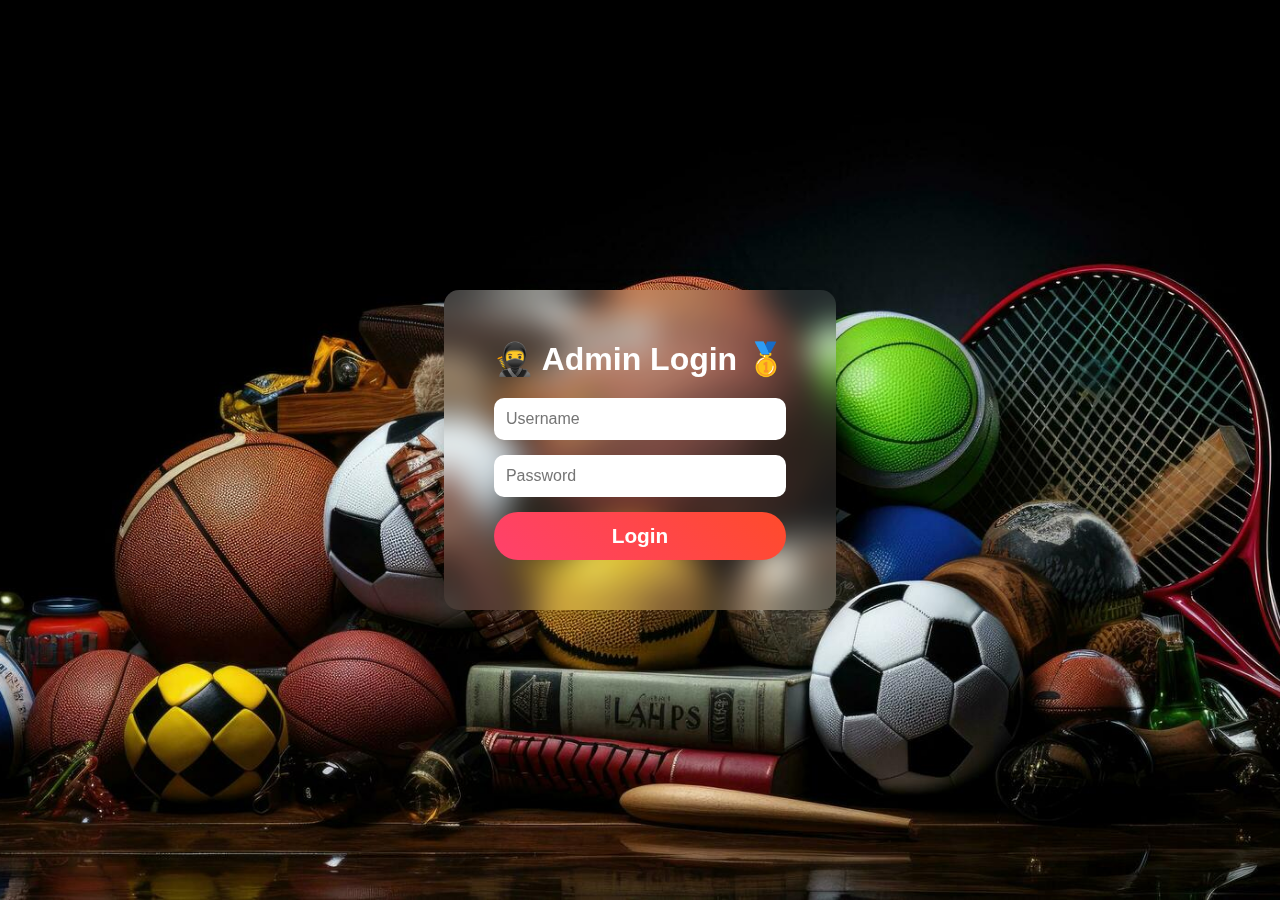
<file: admin-login.html>
<!DOCTYPE html>
<html lang="en">
<head>
    <meta charset="UTF-8">
    <meta name="viewport" content="width=device-width, initial-scale=1.0">
    <title>Admin Login - GC Competition</title>
    <link rel="stylesheet" href="css/style.css">
    <style>

    
    
    
    
        body {
            display: flex;
            justify-content: center;
            align-items: center;
            height: 100vh;
            background: linear-gradient(135deg, #1f1c2c, #928dab);
            animation: fadeIn 1.5s ease-in-out;
        }
        .admin-login-container {
            text-align: center;
            background: rgba(255, 255, 255, 0.1);
            padding: 50px;
            border-radius: 15px;
            backdrop-filter: blur(15px);
            box-shadow: 0 10px 30px rgba(0, 0, 0, 0.3);
            animation: slideIn 1.2s ease-in-out;
        }
        .admin-title {
            font-size: 2em;
            color: white;
            margin-bottom: 20px;
        }
        .login-box {
            display: flex;
            flex-direction: column;
            gap: 15px;
        }
        .input-field {
            padding: 12px;
            border-radius: 10px;
            border: none;
            outline: none;
            font-size: 1em;
            transition: all 0.3s ease-in-out;
        }
        .input-field:focus {
            box-shadow: 0 0 10px rgba(255, 255, 255, 0.8);
        }
        .btn {
            padding: 12px 25px;
            border: none;
            border-radius: 30px;
            background: linear-gradient(45deg, #ff416c, #ff4b2b);
            color: white;
            font-size: 1.3em;
            font-weight: bold;
            cursor: pointer;
            transition: transform 0.3s, box-shadow 0.3s;
            position: relative;
            overflow: hidden;
        }
        .btn:hover {
            transform: scale(1.1);
            box-shadow: 0 0 20px rgba(255, 75, 43, 0.8);
        }
        .error-message {
            color: red;
            font-size: 0.9em;
            display: none;
        }
        @keyframes fadeIn {
            from { opacity: 0; transform: scale(0.8); }
            to { opacity: 1; transform: scale(1); }
        }
        @keyframes slideIn {
            from { transform: translateY(-50px); opacity: 0; }
            to { transform: translateY(0); opacity: 1; }
        }
        @keyframes fadeOut {
            to { opacity: 0; transform: scale(0.8); }
        }
        @keyframes shake {
            0% { transform: translateX(-5px); }
            50% { transform: translateX(5px); }
            100% { transform: translateX(0); }
        }
        
        
        
        
            
        body {
    background-image: url('sport.jpeg');
    background-size: cover;
    background-position: center;
    background-repeat: no-repeat;
    height: 100vh;
    width: 100vw;
    
    
        
        
        
        
        
        
        
    </style>
</head>
<body>



    <div class="admin-login-container">
        <h2 class="admin-title">🥷 Admin Login 🥇</h2>
        <div class="login-box">
            <input type="text" id="adminUsername" placeholder="Username" class="input-field">
            <input type="password" id="adminPassword" placeholder="Password" class="input-field">
            <button onclick="validateAdmin()" class="btn">Login</button>
            <p id="errorMessage" class="error-message">Incorrect Username or Password!</p>
        </div>
    </div>
    <script>
        function validateAdmin() {
            let username = document.getElementById("adminUsername").value;
            let password = document.getElementById("adminPassword").value;
            let errorMessage = document.getElementById("errorMessage");
            
            if (username === "Robin" && password === "Ignite") {
                document.body.style.animation = "fadeOut 1s forwards";
                setTimeout(() => {
                    window.location.href = 'admin.html';
                }, 1000);
            } else {
                errorMessage.style.display = "block";
                errorMessage.style.animation = "shake 0.3s ease-in-out";
            }
        }
    </script>
</body>
</html>
</file>
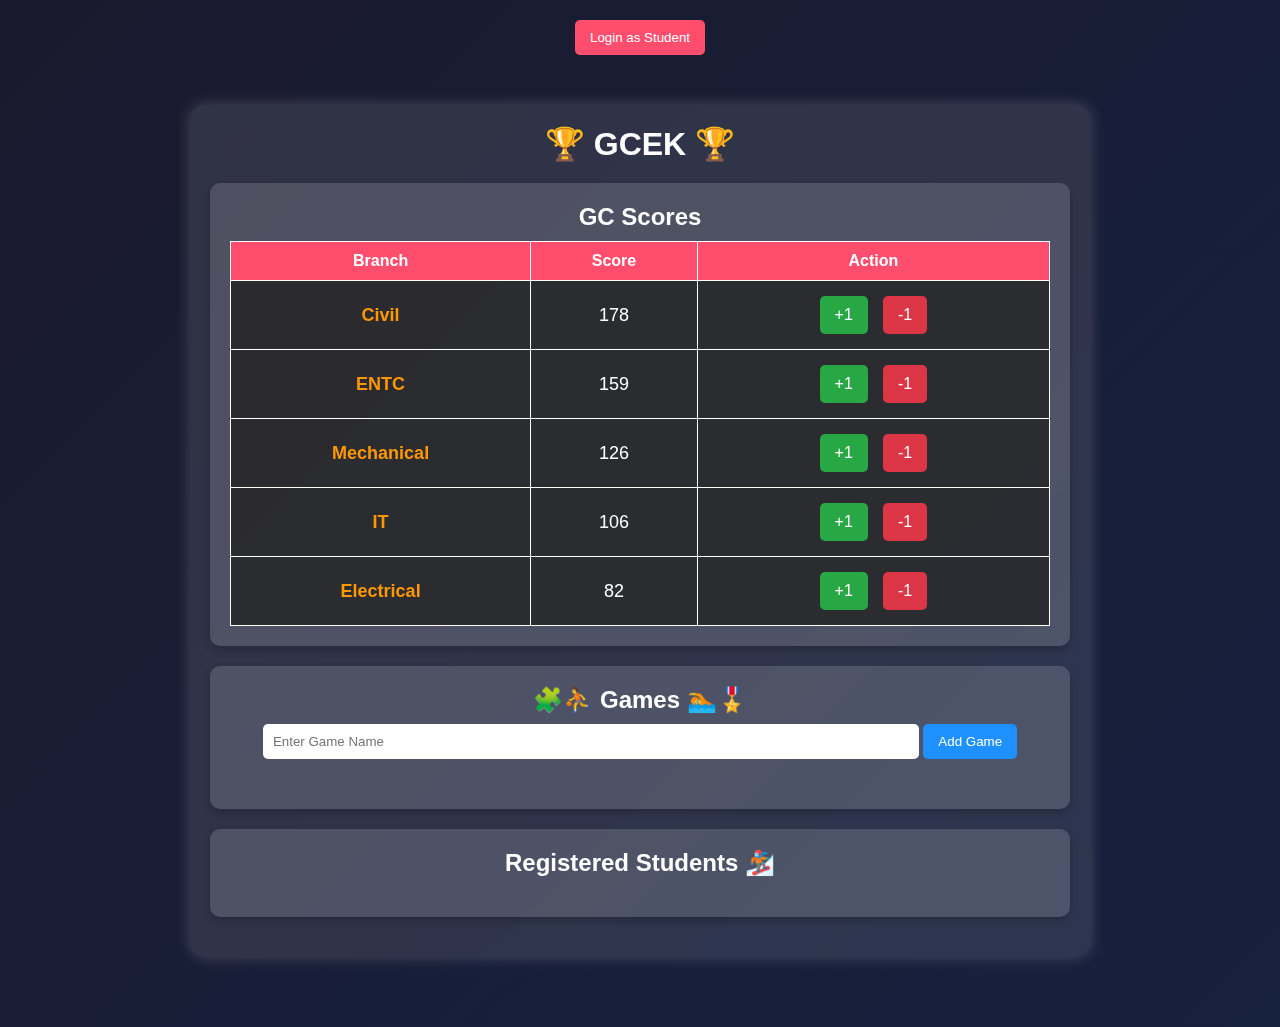
<file: admin.html>
<!DOCTYPE html>
<html lang="en">
<head>
    <meta charset="UTF-8">
    <meta name="viewport" content="width=device-width, initial-scale=1.0">
    <title>Admin Dashboard - GC Competition</title>
    <link rel="stylesheet" href="css/style.css">
    
       <button onclick="window.location.href='student.html'" class="btn">Login as Student</button>
    
    <style>
        body {
            background: linear-gradient(135deg, #1a1a2e, #16213e);
            color: #fff;
            font-family: 'Poppins', sans-serif;
            text-align: center;
        }
        .dashboard-container {
            max-width: 900px;
            margin: 50px auto;
            padding: 20px;
            border-radius: 15px;
            background: rgba(255, 255, 255, 0.1);
            box-shadow: 0 0 15px rgba(255, 255, 255, 0.2);
            backdrop-filter: blur(10px);
        }
        .glass-box {
            padding: 20px;
            margin: 20px 0;
            border-radius: 10px;
            background: rgba(255, 255, 255, 0.15);
            box-shadow: 0 4px 8px rgba(0, 0, 0, 0.2);
            transition: all 0.3s ease;
        }
        .glass-box:hover {
            transform: scale(1.02);
            background: rgba(255, 255, 255, 0.2);
        }
        .btn {
            padding: 10px 15px;
            border: none;
            border-radius: 5px;
            background: #ff4d6d;
            color: white;
            cursor: pointer;
            transition: all 0.3s ease;
        }
        .btn:hover {
            background: #ff1e4d;
            transform: scale(1.1);
        }
        .score-table {
            width: 100%;
            margin-top: 10px;
            border-collapse: collapse;
        }
        .score-table th, .score-table td {
            padding: 10px;
            border: 1px solid #fff;
        }
        .score-table th {
            background: #ff4d6d;
        }
        .score-table td {
            background: rgba(255, 255, 255, 0.1);
        }
        .input-field {
            padding: 10px;
            border: none;
            border-radius: 5px;
            width: 80%;
            margin: 10px 0;
        }
        .animated-button {
            background: #1e90ff;
        }
        .animated-button:hover {
            background: #0073e6;
            
            
            
            
            
            
            
            
            
            
        }
    </style> 
  
</head>
<body onload="loadScores(); loadStudents();">
    <div class="dashboard-container animated fadeIn centered">
        <h1 class="dashboard-title glass-effect">🏆 GCEK 🏆</h1>
        
        <div class="score-management glass-box">
    <h2>GC Scores</h2>
    <table class="score-table">
        <thead>
            <tr>
                <th>Branch</th>
                <th>Score</th>
                <th>Action</th>
            </tr>
        </thead>
        <tbody id="scoreTableBody">
            <tr>
                <td>IT</td>
                <td id="itScore">106</td>
                <td>
                    <button class="btn update-btn" onclick="updateScore('IT', 1)">+1</button>
                    <button class="btn update-btn" onclick="updateScore('IT', -1)">-1</button>
                </td>
            </tr>
            <tr>
                <td>ENTC</td>
                <td id="entcScore">159</td>
                <td>
                    <button class="btn update-btn" onclick="updateScore('ENTC', 1)">+1</button>
                    <button class="btn update-btn" onclick="updateScore('ENTC', -1)">-1</button>
                </td>
            </tr>
            <tr>
                <td>Civil</td>
                <td id="civilScore">178</td>
                <td>
                    <button class="btn update-btn" onclick="updateScore('Civil', 1)">+1</button>
                    <button class="btn update-btn" onclick="updateScore('Civil', -1)">-1</button>
                </td>
            </tr>
            <tr>
                <td>Mechanical</td>
                <td id="mechScore">126</td>
                <td>
                    <button class="btn update-btn" onclick="updateScore('Mechanical', 1)">+1</button>
                    <button class="btn update-btn" onclick="updateScore('Mechanical', -1)">-1</button>
                </td>
            </tr>
            <tr>
                <td>Electrical</td>
                <td id="elecScore">82</td>
                <td>
                    <button class="btn update-btn" onclick="updateScore('Electrical', 1)">+1</button>
                    <button class="btn update-btn" onclick="updateScore('Electrical', -1)">-1</button>
                </td>
            </tr>
        </tbody>
    </table>
</div>


        <div class="game-management glass-box">
            <h2>🧩⛹️ Games 🏊🎖️</h2>
            <input type="text" id="gameName" placeholder="Enter Game Name" class="input-field">
            <button class="btn animated-button" onclick="addGame()">Add Game</button>
            <ul id="gameList" class="game-list"></ul>
        </div>

        <div class="student-management glass-box">
            <h2>Registered Students 🏂</h2>
            <ul id="studentList" class="student-list"></ul>
        </div>
 

    
    <script src="js/admin.js"></script>
        <script>
        // ✅ Sync updates in real-time across admin and student dashboards
        window.addEventListener("storage", function (event) {
            if (event.key === "gcUpdate") {
                console.log("📢 GC Scores updated, reloading admin scores...");
                loadScores();
            }
            if (event.key === "studentUpdate") {
                console.log("📢 A student registered/removed, updating list...");
                loadStudents();
            }
        });
        
        
        
        
        
        
         
        

</body>
</html>
</file>
<file: css/style.css>
/* Game List */
#gameList {
    list-style: none;
    padding: 0;
    margin: 20px 0;
}

.game-item {

background: rgba(0, 0, 0, 0.6); /* Light dark black with reduced opacity */

    border-radius: 15px;
    margin: 10px 0;
    padding: 15px;
    display: flex;
    justify-content: space-between; /* Align game info and button to opposite sides */
    align-items: center; /* Vertically center align the items */
    gap: 10px; /* Space between game info and button */
    box-shadow: 0 6px 15px rgba(0, 0, 0, 0.3); /* Darker, more intense shadow */
    transition: transform 0.3s ease-in-out, background 0.3s ease-in-out;
}

.game-item:hover {
    transform: scale(1.05); /* Slightly bigger on hover */
    background: rgba(255, 255, 255, 0.15); /* Darker hover background */
}

/* Game Info */
.game-info {
    font-size: 18px;
    color: #ff9800; /* Warm golden color for the game name */
    font-weight: bold;
    text-shadow: 1px 1px 5px rgba(0, 0, 0, 0.4); /* Adding slight glow to text */
}

/* Remove Button */
.remove-game {
    background: #e74c3c; /* Red background for remove button */
    color: white;
    padding: 5px 10px; /* Smaller padding for the button */
    border-radius: 8px;
    border: none;
    cursor: pointer;
    transition: background 0.3s ease, transform 0.2s ease;
    font-size: 14px; /* Smaller font size */
    width: auto; /* Button width adjusts to content */
    height: 30px; /* Define height to make it more compact */
}

.remove-game:hover {
    background: #c0392b; /* Darker red on hover */
    transform: scale(1.1);
}

/* Add an animation for fade-in */
.game-item.fade-in {
    animation: fadeIn 1s ease-in-out;
}

@keyframes fadeIn {
    from {
        opacity: 0;
        transform: translateY(20px);
    }
    to {
        opacity: 1;
        transform: translateY(0);
    }
}

/* Additional Styles for Game List and Button */
.game-item {
    transition: background-color 0.3s ease-in-out;
}

.game-item:hover {
    background-color: rgba(255, 255, 255, 0.1); /* Slightly darker hover effect */
}

.remove-game {
    font-size: 14px;
    padding: 5px 12px;
    background: #ff4d6d; /* A softer red color */
    border-radius: 5px;
    border: none;
    cursor: pointer;
    box-shadow: 0 4px 8px rgba(0, 0, 0, 0.3); /* Subtle shadow for button */
}

.remove-game:hover {
    background: #e74c3c; /* A deeper red on hover */
    transform: scale(1.05);
}







/* General Styles for Student List */
#studentList {
    list-style: none;
    padding: 0;
    margin: 20px 0;
}

.student-item {
   background: rgba(0, 0, 0, 0.85); /* Dark black with high opacity */

    border-radius: 15px;
    margin: 10px 0;
    padding: 15px;
    display: flex;
    justify-content: space-between;
    align-items: center; /* Align items in a row */
    gap: 10px; /* Space between student info and button */
    box-shadow: 0 6px 15px rgba(0, 0, 0, 0.4); /* Darker shadow for a more intense 3D effect */
    transition: transform 0.3s ease-in-out, background 0.3s ease-in-out;
}

.student-item:hover {
    transform: scale(1.05); /* Slightly bigger on hover */
    background: rgba(255, 255, 255, 0.18); /* Darker hover background */
}

/* Styling for Student Info */
.student-info {
    font-size: 18px;
    color: #ff9800; /* Warm golden color for the name */
    font-weight: bold;
    text-shadow: 1px 1px 5px rgba(0, 0, 0, 0.5); /* Slight glow effect */
}

/* Remove Button */
.remove-student {
    background: #e74c3c; /* Red background for remove button */
    color: white;
    padding: 5px 12px; /* Smaller button padding */
    border-radius: 8px;
    border: none;
    cursor: pointer;
    transition: background 0.3s ease, transform 0.2s ease;
    font-size: 14px;
    width: auto;
    height: 30px;
}

.remove-student:hover {
    background: #c0392b; /* Darker red on hover */
    transform: scale(1.1);
}

/* Animation Effect for Student Item */
.student-item.fade-in {
    animation: fadeIn 1s ease-in-out;
}

@keyframes fadeIn {
    from {
        opacity: 0;
        transform: translateY(20px);
    }
    to {
        opacity: 1;
        transform: translateY(0);
    }
}

/* Extra Styling for Hover Effect */
.student-item:hover {
    background-color: rgba(255, 255, 255, 0.1); /* Darker background on hover */
}

/* Add border for better definition */
.student-item {
    border: 2px solid rgba(255, 255, 255, 0.2); /* Subtle border */
}

















/* Green +1 button */
.update-btn:nth-child(1) {
    background: #28a745;
    color: white;
}

.update-btn:nth-child(1):hover {
    background: #218838;
    transform: scale(1.05);
}

/* Red -1 button */
.update-btn:nth-child(2) {
    background: #dc3545;
    color: white;
}

.update-btn:nth-child(2):hover {
    background: #c82333;
    transform: scale(1.05);
}

/* Fade-in and Fade-out animation */
.fade-in {
    animation: fadeIn 0.5s ease-in-out forwards;
}

.fade-out {
    animation: fadeOut 0.5s ease-in-out forwards;
}

@keyframes fadeIn {
    from {
        opacity: 0;
    }
    to {
        opacity: 1;
    }
}

@keyframes fadeOut {
    from {
        opacity: 1;
    }
    to {
        opacity: 0;
    }
}


/* Make the content scrollable if necessary */
#scoreTableBody {
    max-height: 400px; /* Limit height for the table */
    overflow-y: auto; /* Enable vertical scrolling */
    width: 100%;
}






/* Scoreboard container for styling and spacing */
.scoreboard-container {
    max-width: 1000px;
    width: 100%;
    margin: 20px auto;
    padding: 20px;
    border-radius: 15px;
    background: #000 !important; /* Solid black background */
    box-shadow: 0 4px 20px rgba(0, 0, 0, 0.8) !important; /* Deep shadow for floating effect */
    backdrop-filter: none; /* Remove blur effect */
    display: flex;
    flex-direction: column;
    align-items: center;
    color: #fff; /* Ensure text is white on dark background */
    transition: transform 0.3s ease, box-shadow 0.3s ease;
}

/* Hover effect to enhance floating feel */
.scoreboard-container:hover {
    transform: translateY(-10px); /* Lift the container */
    box-shadow: 0 6px 25px rgba(0, 0, 0, 0.9) !important; /* More intense shadow */
}

/* Darker background for the scoreboard itself */
.scoreboard {
    background: rgba(0, 0, 0, 0.85); /* Darker black background */
    padding: 20px;
    border-radius: 12px;
    box-shadow: 0 4px 15px rgba(0, 0, 0, 0.7);
    width: 100%;
    margin-top: 20px;
}

/* Scoreboard Table Styling */
#scoreTableBody tr {
    background: rgba(0, 0, 0, 0.75); /* Darker background for rows */
    border-bottom: 1px solid rgba(255, 255, 255, 0.1); /* Light border */
    transition: all 0.3s ease;
}

#scoreTableBody tr:hover {
    background: rgba(0, 0, 0, 0.85); /* Darker background on hover */
}

/* Table cell styling */
td {
    padding: 12px;
    text-align: center;
    font-size: 18px;
}

/* Branch and Score Styling */
td:first-child {
    color: #ff9800; /* Orange color for branches */
    font-weight: bold;
}

td:nth-child(2) {
    color: #fff; /* White color for scores */
}

/* Action buttons (update score buttons) */
.update-btn {
    padding: 8px 15px;
    margin: 5px;
    font-size: 16px;
    border: none;
    border-radius: 8px;
    cursor: pointer;
    transition: all 0.3s ease;
}

/* Green +1 button */
.update-btn:nth-child(1) {
    background: #28a745;
    color: white;
}

.update-btn:nth-child(1):hover {
    background: #218838;
    transform: scale(1.1);
}

/* Red -1 button */
.update-btn:nth-child(2) {
    background: #dc3545;
    color: white;
}

.update-btn:nth-child(2):hover {
    background: #c82333;
    transform: scale(1.1);
}

/* Fade-in and Fade-out animation */
.fade-in {
    animation: fadeIn 0.5s ease-in-out forwards;
}

.fade-out {
    animation: fadeOut 0.5s ease-in-out forwards;
}

@keyframes fadeIn {
    from {
        opacity: 0;
    }
    to {
        opacity: 1;
    }
}

@keyframes fadeOut {
    from {
        opacity: 1;
    }
    to {
        opacity: 0;
    }
}











select {
    background: rgba(30, 30, 30, 0.7); /* Dark glassy effect */
    color: #ffcc00; /* Soft yellow for visibility */
    text-align: center;
    padding: 12px;
    border: 2px solid rgba(255, 204, 0, 0.5); /* Subtle golden border */
    border-radius: 10px;
    font-size: 16px;
    font-weight: bold;
    outline: none;
    box-shadow: 0 4px 12px rgba(255, 204, 0, 0.2); /* Soft glow effect */
    backdrop-filter: blur(10px);
    -webkit-backdrop-filter: blur(10px);
    transition: all 0.3s ease-in-out;
    appearance: none; /* Removes default browser styling */
    cursor: pointer;
}

/* On Click (Focus) Effect */
select:focus {
    background: rgba(20, 20, 20, 0.9); /* Darker for depth */
    border-color: rgba(255, 204, 0, 0.7); /* More prominent gold */
    box-shadow: 0 4px 15px rgba(255, 204, 0, 0.4);
}

/* Dropdown Options Styling */
select option {
    background: rgba(20, 20, 20, 0.95); /* Deep black */
    color: #ffcc00; /* Golden text */
    font-size: 14px;
    padding: 8px;
    transition: background 0.3s ease-in-out;
}

/* Hover Effect for Options */
select option:hover {
    background: rgba(255, 204, 0, 0.3); /* Light golden highlight */
    color: black;
}












/* Reset some default styles for better consistency */
* {
  margin: 0;
  padding: 0;
  box-sizing: border-box;
}

body {
  font-family: Arial, sans-serif;
  background-color: #121212;  /* Dark background */
  color: #f4f4f4;  /* Light text */
  padding: 20px;
}

/* General styling for the contact section */
.contact {
  max-width: 1200px;
  margin: 0 auto;
}

.article-title {
  text-align: center;
  font-size: 2rem;
  margin-bottom: 20px;
  color: #fff;  /* White text */
}

.mapbox {
  display: flex;
  justify-content: center;
  margin-bottom: 40px;
}

.mapbox iframe {
  width: 100%;
  max-width: 600px;
  height: 300px;
  border: none;
}

/* Styling for the contact form */
.contact-form {
  display: flex;
  flex-direction: column;
  align-items: center;
  padding: 20px;
  background-color: #333;  /* Dark background for form */
  border-radius: 8px;
  box-shadow: 0 4px 8px rgba(0, 0, 0, 0.5);  /* Dark shadow */
}

.form-title {
  font-size: 1.8rem;
  margin-bottom: 20px;
  color: #fff;  /* White text for form title */
}

.input-wrapper {
  display: flex;
  flex-direction: column;
  width: 100%;
  max-width: 500px;
  margin-bottom: 20px;
}

.form-input {
  padding: 10px;
  margin: 5px 0;
  font-size: 1rem;
  border: 1px solid #444;  /* Dark border */
  border-radius: 4px;
  width: 100%;
  background-color: #222;  /* Dark input background */
  color: #f4f4f4;  /* Light text in inputs */
}

.form-input::placeholder {
  color: #aaa;  /* Light placeholder text */
}

.form-btn {
  display: flex;
  align-items: center;
  justify-content: center;
  padding: 10px 20px;
  background-color: #007bff;  /* Blue button */
  color: #fff;
  font-size: 1rem;
  border: none;
  border-radius: 4px;
  cursor: not-allowed;
  width: 100%;
  max-width: 500px;
  margin-top: 10px;
}

.form-btn:disabled {
  background-color: #555;  /* Disabled button with dark gray */
}

@media (max-width: 768px) {
  /* For mobile responsiveness */
  .mapbox iframe {
    width: 100%;
    height: 250px;
  }

  .contact-form {
    padding: 15px;
  }

  .form-title {
    font-size: 1.5rem;
  }

  .input-wrapper {
    width: 100%;
  }

  .form-btn {
    max-width: 100%;
  }
}

@media (max-width: 480px) {
  /* For very small screens like phones */
  .article-title {
    font-size: 1.5rem;
  }

  .form-title {
    font-size: 1.2rem;
  }

  .form-input {
    font-size: 0.9rem;
  }

  .form-btn {
    font-size: 0.9rem;
  }
}































/* Social Icons Container */
.social-container {
  position: fixed;
  bottom: 15px;
  left: 50%;
  transform: translateX(-50%);
  display: flex;
  gap: 15px;
  justify-content: center;
  align-items: center;
  background: transparent;
  z-index: 1000;
}

/* Social Icons */
.social-link ion-icon {
  font-size: 28px;
  color: #ffffff;
  background: rgba(0, 0, 0, 0.6); /* Slight background for visibility */
  padding: 12px;
  border-radius: 50%;
  transition: 0.3s;
  box-shadow: 0 0 10px rgba(0, 119, 255, 0.7); /* Blue glow effect */
}

/* Hover Effect */
.social-link ion-icon:hover {
  color: #00ff00;
  background: rgba(0, 0, 0, 0.8);
  box-shadow: 0 0 15px rgba(0, 119, 255, 1); /* Stronger blue glow on hover */
}

/* Responsive Design */
@media (max-width: 768px) {
  .social-container {
    bottom: 10px;
    gap: 10px;
  }
  .social-link ion-icon {
    font-size: 24px;
    padding: 10px;
    box-shadow: 0 0 8px rgba(0, 119, 255, 0.7);
  }
}
</file>
